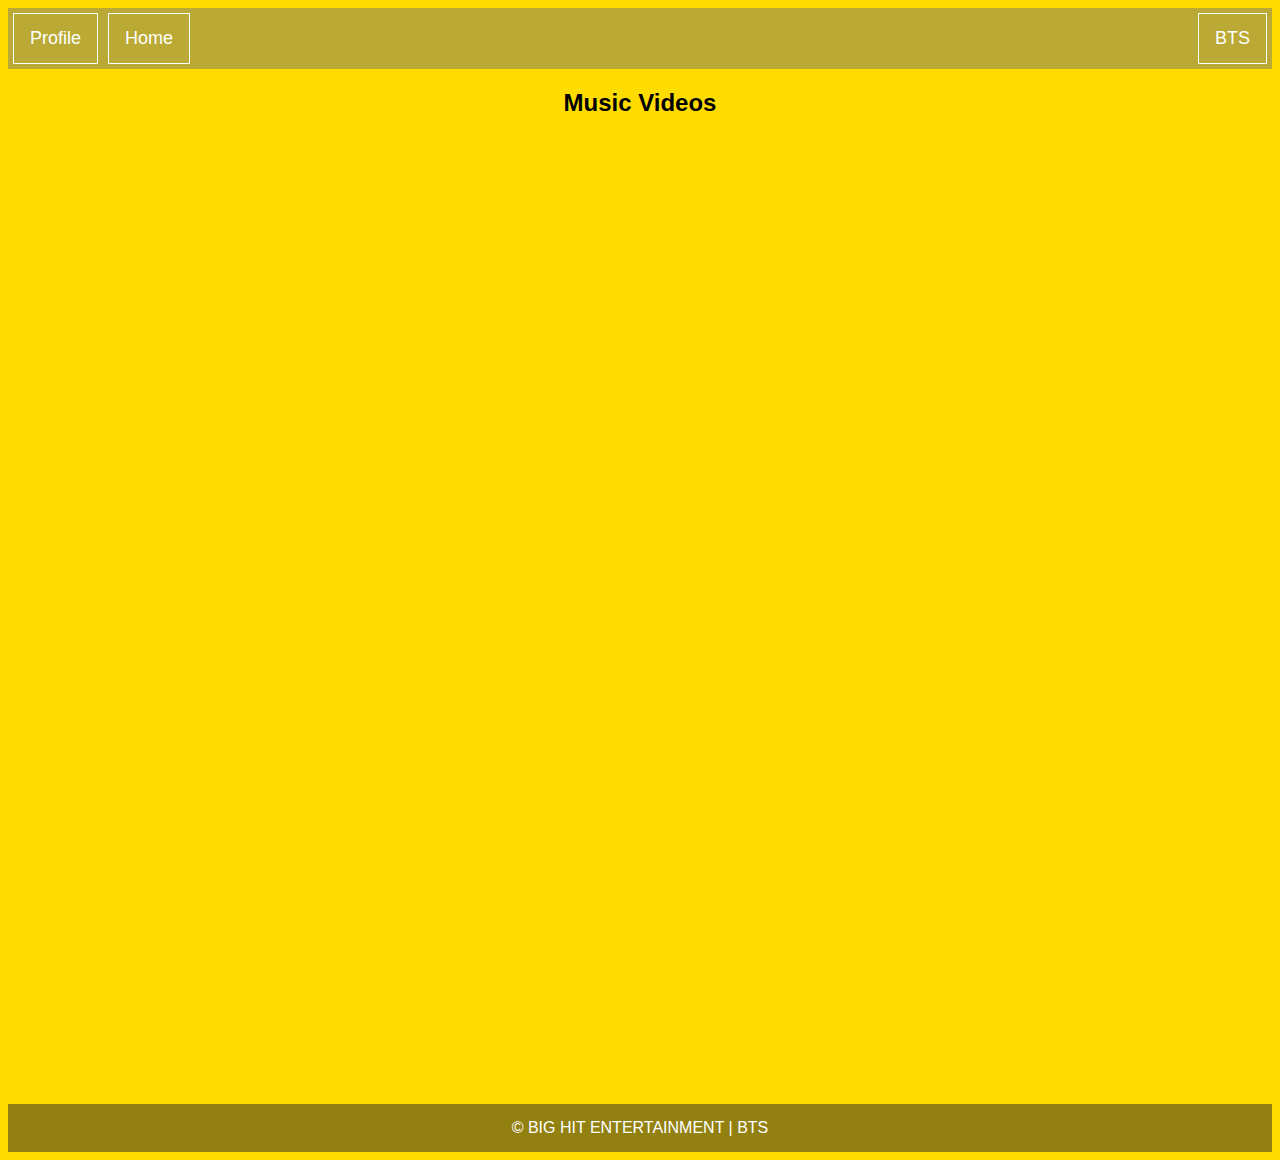
<file: index.html>
<!DOCTYPE html>
<html lang="en">
<head>
    <meta charset="UTF-8">
    <meta http-equiv="X-UA-Compatible" content="IE=edge">
    <meta name="viewport" content="width=device-width, initial-scale=1.0">
    <title>BTS</title>
    <link rel="stylesheet" href="style.css">
</head>
<body>
    <nav>
        <ul>
           
            <li><a href="profile.html">Profile</a></li>
            <li><a href="index.html">Home</a></li>
            <li id='top'><a href="index.html">BTS</a></li>
        </ul>
    </nav>
    <main>
        <section>
            <h2>Music Videos</h2>
            <iframe width=33% height="315"  src="https://www.youtube.com/embed/CuklIb9d3fI" title="YouTube video player" frameborder="0"
             allow="accelerometer; autoplay; clipboard-write; encrypted-media; gyroscope; picture-in-picture" allowfullscreen></iframe>
             <iframe width=33% height="315" src="https://www.youtube.com/embed/WMweEpGlu_U" title="YouTube video player" frameborder="0" 
             allow="accelerometer; autoplay; clipboard-write; encrypted-media; gyroscope; picture-in-picture" allowfullscreen></iframe>
             <iframe width=33% height="315"  src="https://www.youtube.com/embed/-5q5mZbe3V8" title="YouTube video player" frameborder="0"
              allow="accelerometer; autoplay; clipboard-write; encrypted-media; gyroscope; picture-in-picture" allowfullscreen></iframe>
              <br>
              <iframe width=33% height="315" src="https://www.youtube.com/embed/m8MfJg68oCs" title="YouTube video player" frameborder="0"
               allow="accelerometer; autoplay; clipboard-write; encrypted-media; gyroscope; picture-in-picture" allowfullscreen></iframe>
              <iframe width=33% height="315" src="https://www.youtube.com/embed/XsX3ATc3FbA" title="YouTube video player" frameborder="0"
              allow="accelerometer; autoplay; clipboard-write; encrypted-media; gyroscope; picture-in-picture" allowfullscreen></iframe>
              <iframe width=33% height="315" src="https://www.youtube.com/embed/MBdVXkSdhwU" title="YouTube video player" frameborder="0"
               allow="accelerometer; autoplay; clipboard-write; encrypted-media; gyroscope; picture-in-picture" allowfullscreen></iframe>
               <br>
               <iframe width=33% height="315" src="https://www.youtube.com/embed/4ujQOR2DMFM" title="YouTube video player" frameborder="0"
                   allow="accelerometer; autoplay; clipboard-write; encrypted-media; gyroscope; picture-in-picture" allowfullscreen></iframe>
                <iframe width=33% height="315" src="https://www.youtube.com/embed/GZjt_sA2eso" title="YouTube video player" frameborder="0"
                 allow="accelerometer; autoplay; clipboard-write; encrypted-media; gyroscope; picture-in-picture" allowfullscreen></iframe>
                 <iframe width=33% height="315" src="https://www.youtube.com/embed/7C2z4GqqS5E" title="YouTube video player" frameborder="0"
                  allow="accelerometer; autoplay; clipboard-write; encrypted-media; gyroscope; picture-in-picture" allowfullscreen></iframe>
                  
        </section>
    </main>
    <footer>
        &copy; BIG HIT ENTERTAINMENT | BTS
   </footer>
    
</body>
</html>
</file>
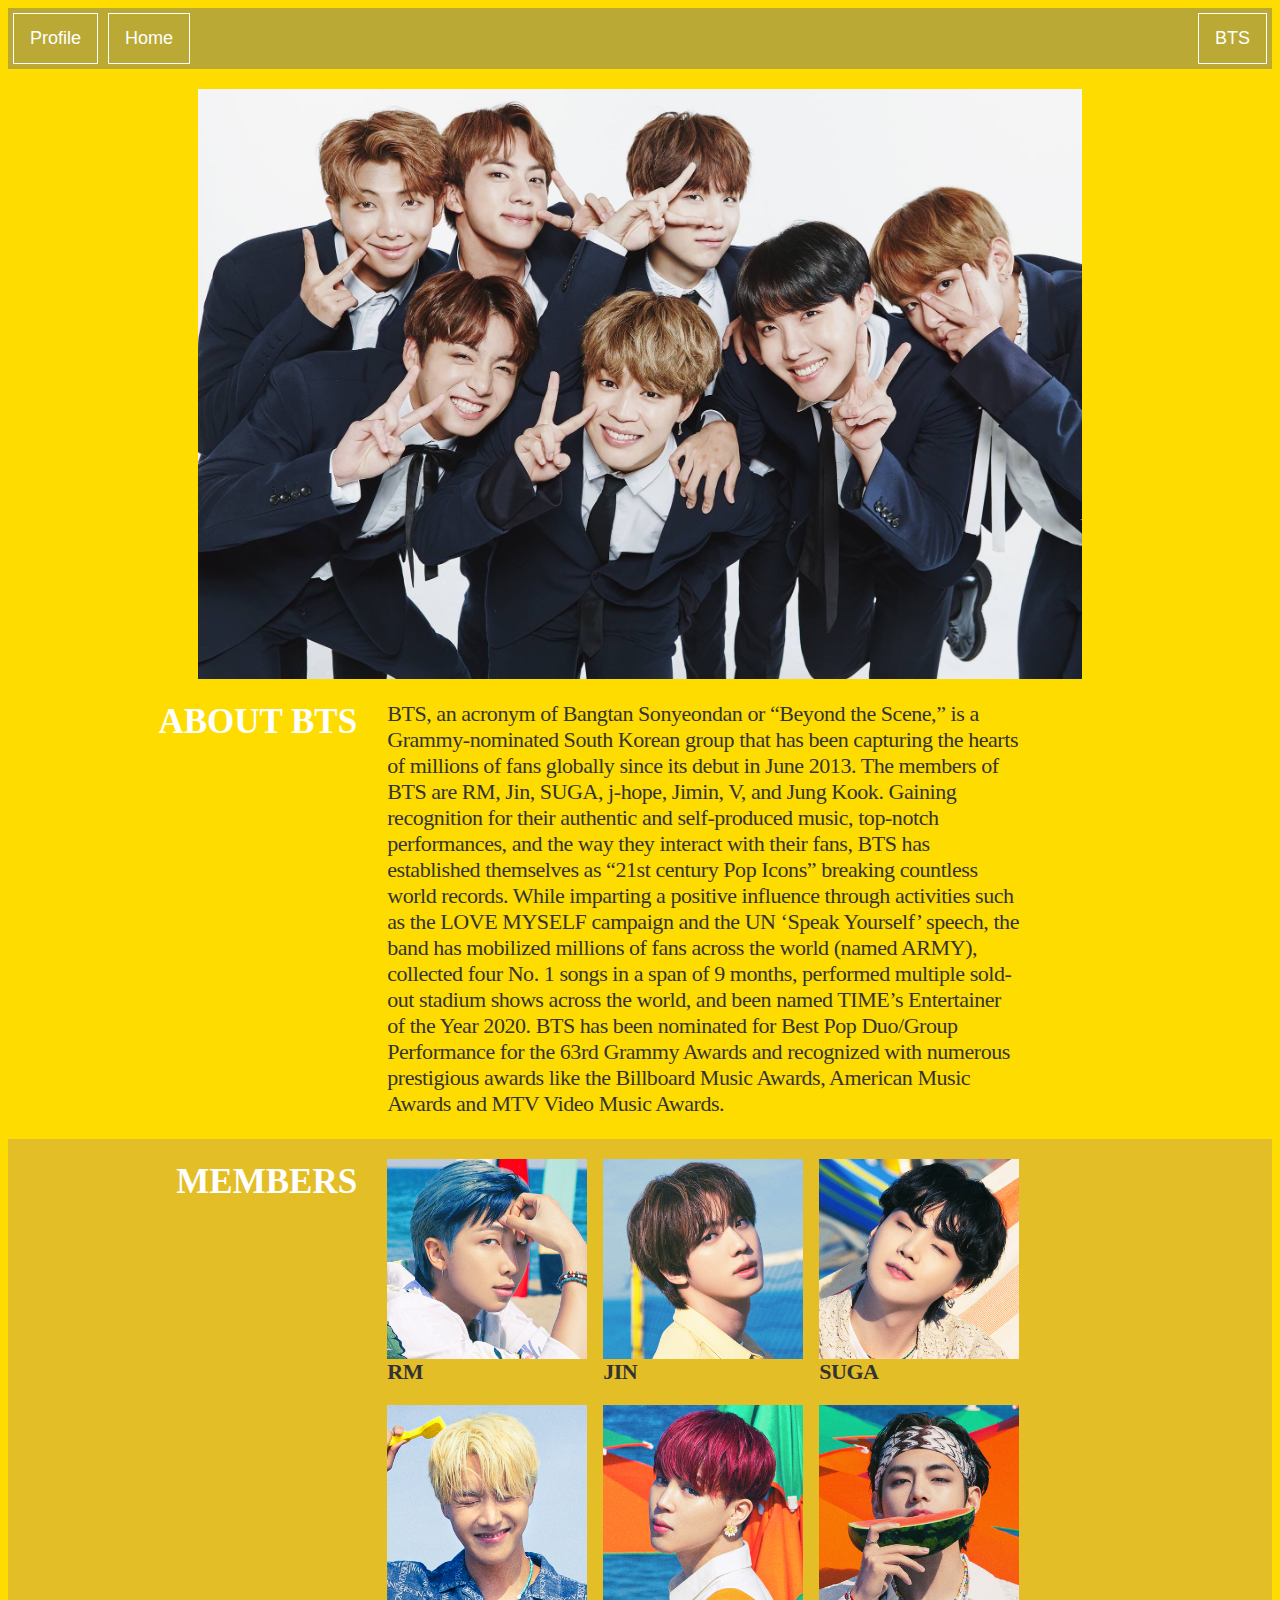
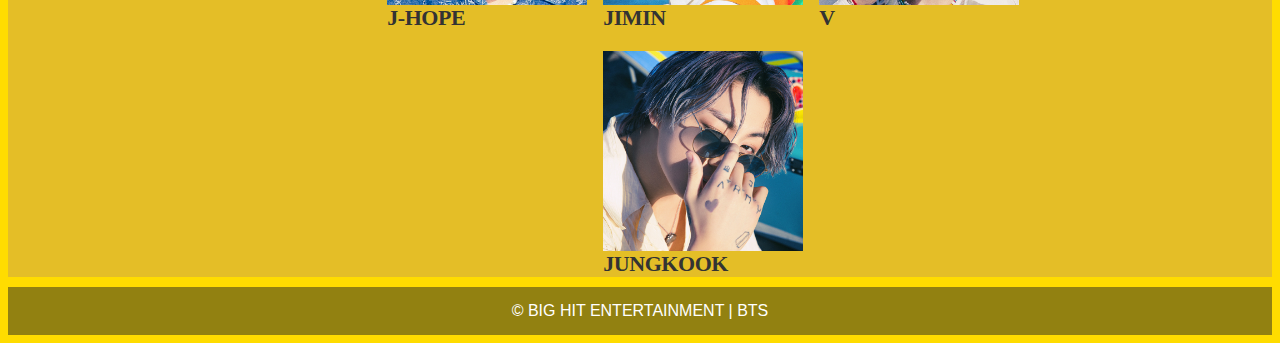
<file: profile.html>
<!DOCTYPE html>
<html lang="en">
<head>
    <meta charset="UTF-8">
    <meta http-equiv="X-UA-Compatible" content="IE=edge">
    <meta name="viewport" content="width=device-width, initial-scale=1.0">
    <title>BTS | Profile</title>
    <link rel="stylesheet" href="profile.css">
</head>
<body>
    <nav>
        <ul>
            <li><a href="profile.html">Profile</a></li>
            <li><a href="index.html">Home</a></li>
            <li id='top'><a href="index.html">BTS</a></li>
        </ul>
    </nav>
    <div class="image">
        <img src="bts.jpg" alt="This is a picture of BTS">
    </div>    
    <div class="container1">
        <div class="item1">
            <h1>ABOUT BTS</h1>
        </div>
        <div class="item2">
            <p>
                BTS, an acronym of Bangtan Sonyeondan or “Beyond the Scene,” is a Grammy-nominated South Korean group that has been 
                capturing the hearts of millions of fans globally since its debut in June 2013.
                The members of BTS are RM, Jin, SUGA, j-hope, Jimin, V, and Jung Kook. Gaining recognition for their authentic and 
                self-produced music, top-notch performances, and the way they interact with their fans, BTS has established themselves
                as “21st century Pop Icons” breaking countless world records. While imparting a positive influence through activities
                such as the LOVE MYSELF campaign and the UN ‘Speak Yourself’ speech, the band has mobilized millions of fans across
                the world (named ARMY), collected four No. 1 songs in a span of 9 months, performed multiple sold-out stadium shows 
                across the world, and been named TIME’s Entertainer of the Year 2020. BTS has been nominated for Best Pop Duo/Group
                Performance for the 63rd Grammy Awards and recognized with numerous prestigious awards like the Billboard Music
                 Awards, American Music Awards and MTV Video Music Awards.
            </p>
        </div>
    </div>
    <div class="container2">
        <div class="item1">
            <h1>MEMBERS</h1>
        </div>
        <div class="item22">
            <div class="items"><img src="member-rm.jpg" alt=""><b>RM</b></div>
            <div class="items"><img src="jin.jpg" alt=""><b>JIN</b></div>
            <div class="items"><img src="suga.jpg" alt=""><b>SUGA</b></div>
            <div class="items"><img src="jhope.jpg" alt=""><b>J-HOPE</b></div>
            <div class="items"><img src="jimin.jpg" alt=""><b>JIMIN</b></div>
            <div class="items"><img src="v.jpg" alt=""><b>V</b></div>
            <div class="items" id="pic"><img  src="jk.jpg" alt=""><b>JUNGKOOK</b></div>
        </div>
    </div>
    <footer>
          &copy; BIG HIT ENTERTAINMENT | BTS
     </footer>
</body>

</html>
</file>
<file: style.css>
body{
    background-color: #FFDC00;
    font-family: -apple-system, BlinkMacSystemFont, 'Segoe UI', Roboto, Oxygen, Ubuntu, Cantarell, 'Open Sans', 'Helvetica Neue', sans-serif;
    
  }
ul {
    list-style-type: none;
    margin: 0;
    padding: 0;
    overflow: hidden;
    background-color: rgba(117, 117, 105, 0.5);
    font-size: large;
    
  }
  li {
    float: left;
  }
  
  li a {
    display: block;
    color: white;
    text-align: center;
    padding: 14px 16px;
    text-decoration: none;
    border: 1px solid white;
    margin: 5px;
  }

  #top{
      float: right;
      
  }
  h2{
    text-align: center;
  }
  footer{
    background-color: rgba(37, 37, 33, 0.5);
    color: white;
    text-align: center;
    padding:15px;
    margin-top: 10px;
}
</file>
<file: profile.css>
body{
    background-color: #FFDC00;
    font-family: -apple-system, BlinkMacSystemFont, 'Segoe UI', Roboto, Oxygen, Ubuntu, Cantarell, 'Open Sans', 'Helvetica Neue', sans-serif;
}
ul {
    list-style-type: none;
    margin: 0;
    padding: 0;
    overflow: hidden;
    background-color: rgba(117, 117, 105, 0.5);
    font-size: large;
  }
  li {
    float: left;
  }
  
  li a {
    display: block;
    color: white;
    text-align: center;
    padding: 14px 16px;
    text-decoration: none;
    border: 1px solid white;
    margin: 5px;
  }
  #top{
    float: right;
    
}
img{
    width: 70%;
    margin-left: auto;
    margin-right: auto;
    display: block;
    margin-top: 20px;
  }

  .container1{
    display: flex;
    flex-direction: row;
   
  }
  .item2>p{
    text-align: left;
  }
  .container1 .item1,.container2 .item1{
    width:30%;
    text-align: right;
  }
  .item1>h1{
    padding-right: 30px;
    font-family: 'MVB-SolanoGothicMVB-B', 'NotoSansCJKkr';
    font-weight: 700;
    color: rgb(255, 255, 255);
    font-size: 35px;
  }
  .item2{
    width:50%;
    font-family:  'Camber-R';
    letter-spacing: -0.02em;
    font-size: 22px;
    color: #333;
  }
  .item22{
    width:70%;
    font-family:  'Camber-R';
    letter-spacing: -0.02em;
    font-size: 22px;
    color: #333;
  }
  .container2{
      background-color: #E4BE27;
      display: flex;
      flex-direction: row;
  }
  .item22{
    display: flex;
    flex-direction: row;
    flex-wrap: wrap;
    flex-basis: 50%;
    justify-content: space-between;
  }
  .item22 .items>img{
      width: 200px;
  }
  #pic{
    margin-left: auto;
    margin-right: auto;
    display: block;
  }
  footer{
      background-color: rgba(37, 37, 33, 0.5);
      color: white;
      text-align: center;
      padding:15px;
      margin-top: 10px;
  }
</file>
